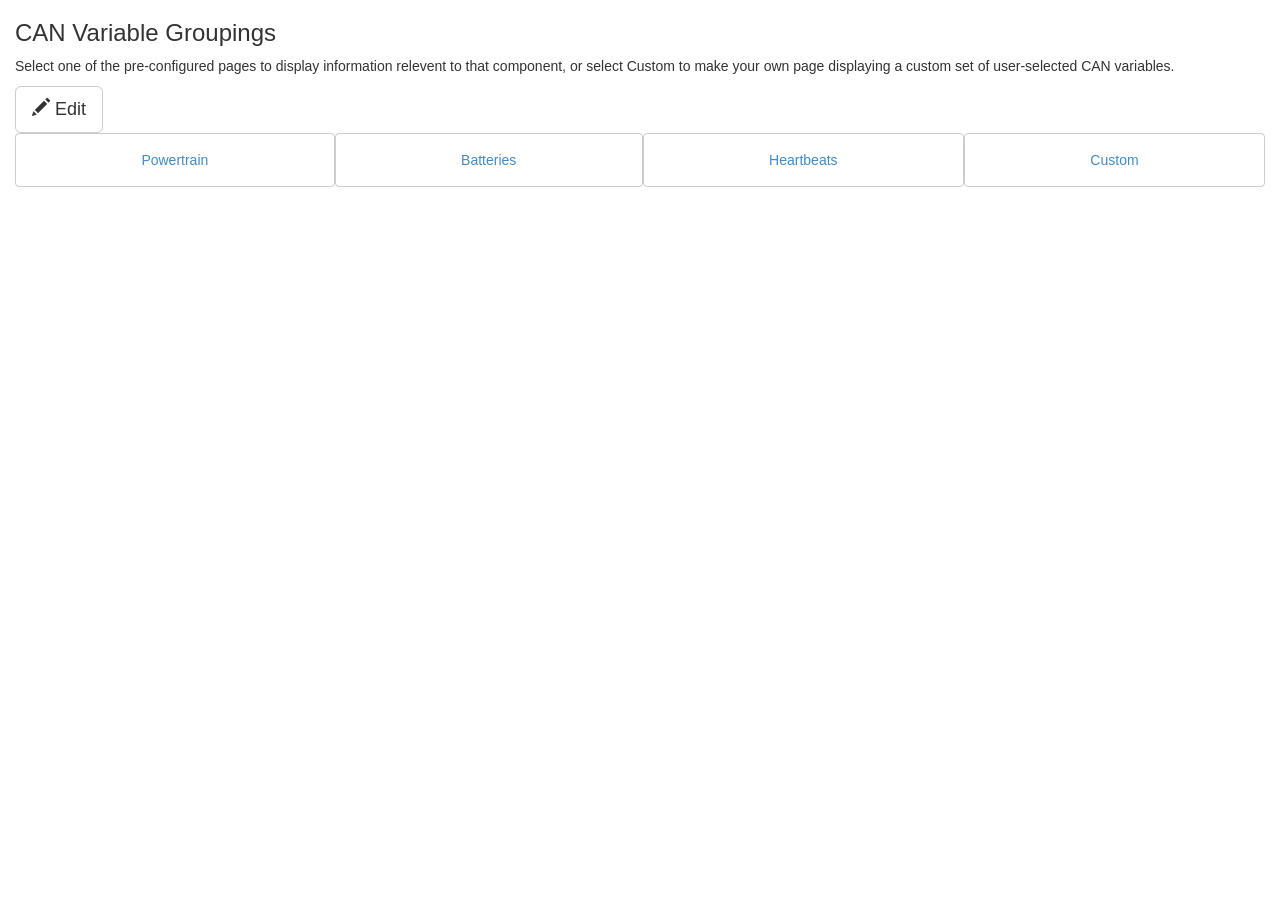
<file: var/www/html/Website/index.html>
<!DOCTYPE html>
<html lang="en">
	<head>
		<meta charset="utf-8">
		<meta http-equiv="X-UA-Compatible" content="IE=edge">
		<meta name="viewport" content="width=device-width, initial-scale=1">
		<title>Home Page</title>

		<!-- Bootstrap -->
		<link href="m_assets/css/bootstrap.min.css" rel="stylesheet">
		<link href="m_assets/css/m_styles.css" rel="stylesheet">

		<!-- HTML5 Shim and Respond.js IE8 support of HTML5 elements and media queries -->
		<!-- WARNING: Respond.js doesn't work if you view the page via file:// -->
		<!--[if lt IE 9]>
		  <script src="https://oss.maxcdn.com/html5shiv/3.7.2/html5shiv.min.js"></script>
		  <script src="https://oss.maxcdn.com/respond/1.4.2/respond.min.js"></script>
		<![endif]-->
	</head>
	<body>
		<div class="container-fluid">
			<div>
				<h3>CAN Variable Groupings</h3>
				<p>Select one of the pre-configured pages to display information relevent to that component, or select Custom to make your own page displaying a custom set of user-selected CAN variables.</p>
			</div>
			<div>
				<button type="button" class="btn btn-default btn-lg" onclick="editMode()">
					<span class="glyphicon glyphicon-pencil" aria-hidden="true"></span> Edit
				</button>
			</div>
		</div>
		<div class="container-fluid">
			<ul id="pages" class="nav nav-pills nav-justified">
				<li type="button" class="btn btn-default">
					<a href="powertrain.html">Powertrain</a>
				</li>
				<li type="button" class="btn btn-default">
					<a href="batteries.html">Batteries</a>
				</li>
				<li type="button" class="btn btn-default">
					<a href="heartbeats.html">Heartbeats</a>
				</li>
				<li type="button" class="btn btn-default">
					<a href="custom.html">Custom</a>
				</li>
			</ul>
		</div>
		<!-- Edit Mode Function -->
		<script>
			function editMode() {
				
			}
		</script>
		<script src="m_assets/js/jquery-1.11.1.min.js"></script>
		<script src="m_assets/js/bootstrap.min.js"></script>
		<script src="m_assets/js/m_status.js"></script>
	</body>
</html>
</file>
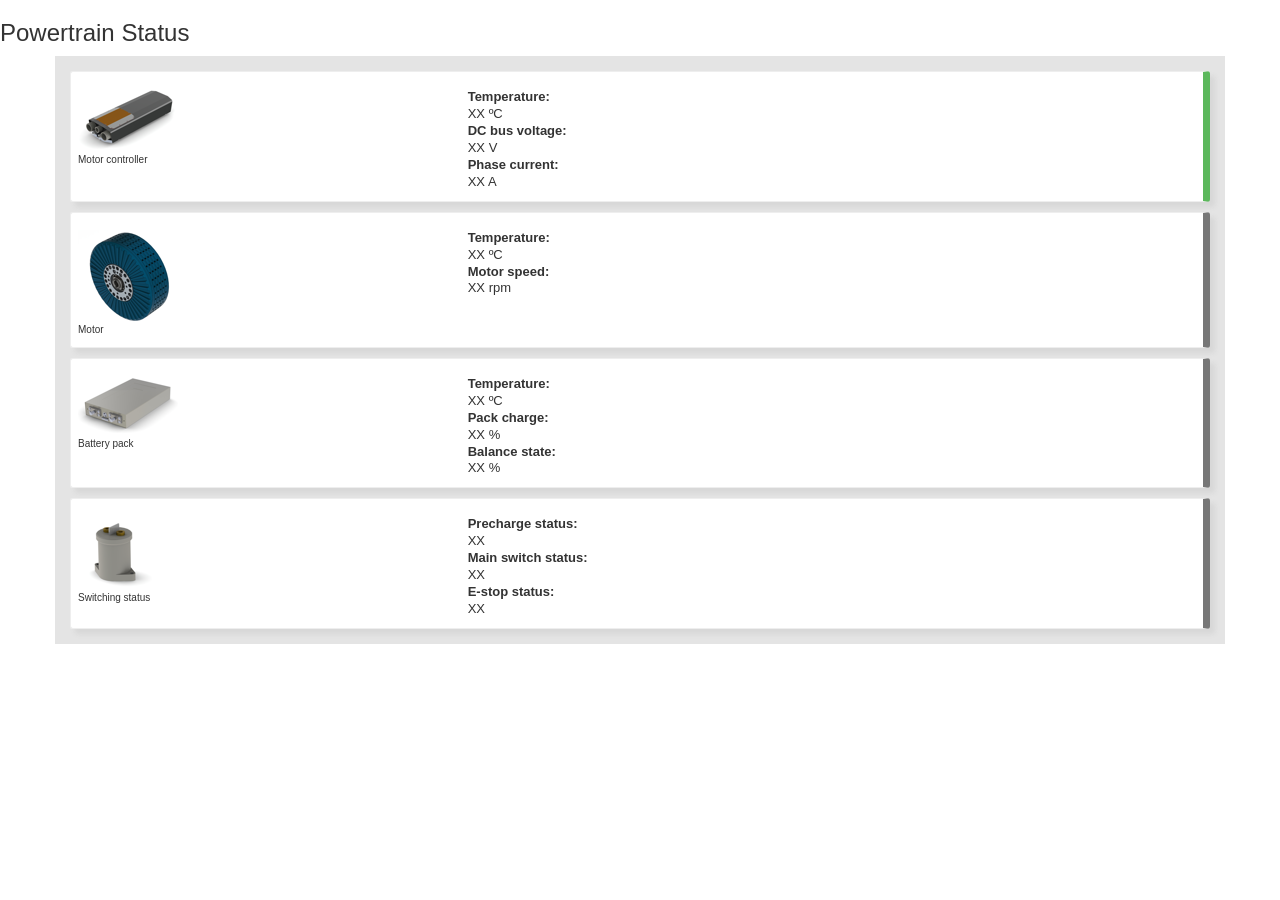
<file: var/www/html/Website/batteries.html>
<!DOCTYPE html>
<html lang="en">
  <head>
    <meta charset="utf-8">
    <meta http-equiv="X-UA-Compatible" content="IE=edge">
    <meta name="viewport" content="width=device-width, initial-scale=1">
    <title>Batteries Status</title>

    <!-- Bootstrap -->
    <link href="m_assets/css/bootstrap.min.css" rel="stylesheet">
    <link href="m_assets/css/m_styles.css" rel="stylesheet">

    <!-- HTML5 Shim and Respond.js IE8 support of HTML5 elements and media queries -->
    <!-- WARNING: Respond.js doesn't work if you view the page via file:// -->
    <!--[if lt IE 9]>
      <script src="https://oss.maxcdn.com/html5shiv/3.7.2/html5shiv.min.js"></script>
      <script src="https://oss.maxcdn.com/respond/1.4.2/respond.min.js"></script>
    <![endif]-->
  </head>
  <body>
  	<div class="alert alert-info vehicle-alert alert-hv hidden" role="alert">
  		<span class="glyphicon glyphicon-info-sign"></span>
  		 Bike HV circuit enabled
  	</div>
  	<div class="alert alert-info alert-estop vehicle-alert hidden" role="alert"><span class="glyphicon glyphicon-remove-circle"></span>
  		 Emergency stop active</div>
  	<div class="alert alert-danger alert-framefault vehicle-alert hidden" role="alert">
  		<span class="glyphicon glyphicon-warning-sign"></span>
  		High-voltage frame fault detected
  	</div>
  	<h3>Powertrain Status</h3>
  	<div class="container">
  		<!-- motor controller -->
  		<div class="row bs-callout bs-callout-success">
  			<div class="col-xs-4 system-icon-container">
  				<div class="row">
  					<div class="col-xs-12 system-icon">
  						<img src="m_assets/img/ws200_100px.png" alt="Motor controller icon" class="system-icon" />
  					</div>
  					<div class="col-xs-12 system-title" id="mc">
  						Motor controller
  					</div>
  				</div>
  			</div>
			<div class="col-xs-7 system-info">
				<div id="mc_temperature">
					<span class="system-variable-name" id="PhaseAtemp">Temperature: </span>
					<span class="system-variable-value" id="PhaseAtemp">XX</span>
					<span class="system-variable-value" id="mc_temperature_units"> ºC</span><br>
				</div>
				<div id="mc_BusVoltage">
					<span class="system-variable-name" id="BusVoltage">DC bus voltage: </span>
					<span class="system-variable-value" id="BusVoltage">XX</span>
					<span class="system-variable-value" id="mc_temperature_units"> V</span><br>
				</div>			
				<div id="mc_MotorId">
					<span class="system-variable-name" id="MotorId">Phase current: </span>
					<span class="system-variable-value" id="MotorId">XX</span>
					<span class="system-variable-value" id="mc_temperature_units"> A</span><br>
				</div>
			</div>
		</div>

  		<!-- motor -->
  		<div class="row bs-callout bs-callout-default">
  			<div class="col-xs-4 system-icon-container">
  				<div class="row">
  					<div class="col-xs-12 system-icon">
  						<img src="m_assets/img/emrax268_100px.png" alt="Motor icon" class="system-icon" />
  					</div>
  					<div class="col-xs-12 system-title" id="motor">
  						Motor
  					</div>
  				</div>
  			</div>
			<div class="col-xs-7 system-info">
				<div id="motor_MotorTemp">
						<span class="system-variable-name" id="MotorTemp">Temperature: </span>
						<span class="system-variable-value" id="MotorTemp">XX</span>
						<span class="system-variable-value" id="MotorTemp_units"> ºC</span><br>
					</div>	
				<div id="motor_MotorVelocity">
						<span class="system-variable-name" id="MotorVelocity">Motor speed: </span>
						<span class="system-variable-value" id="MotorVelocity">XX</span>
						<span class="system-variable-value" id="mc_temperature_units"> rpm</span><br>
					</div>
			</div>
		</div>
  
  		<!-- pack -->
  		<div class="row bs-callout bs-callout-default">
  			<div class="col-xs-4 system-icon-container">
  				<div class="row">
  					<div class="col-xs-12 system-icon">
  						<img src="m_assets/img/battery_100px.png" alt="Pack icon" class="system-icon" />
  					</div>
  					<div class="col-xs-12 system-title" id="pack">
  						Battery pack
  					</div>
  				</div>
  			</div>
			<div class="col-xs-7 system-info">
				<div id="pack_temperature">
						<span class="system-variable-name">Temperature: </span>
						<span class="system-variable-value" id="PackTemp">XX</span>
						<span class="system-variable-value" id="pack_temperature_units"> ºC</span><br>
					</div>
				<div id="pack_soc">
					<span class="system-variable-name" id="PackSOC">Pack charge: </span>
					<span class="system-variable-value" id="PackSOC">XX</span>
					<span class="system-variable-value" id="PackSOC_units"> %</span><br>
				</div>		
				<div id="pack_sob">
					<span class="system-variable-name" id="PackBalance">Balance state: </span>
					<span class="system-variable-value" id="PackBalance">XX</span>
					<span class="system-variable-value" id="PackBalance_units"> %</span><br>
				</div>
			</div>
		</div>
  		
  		<!-- switching -->
  		<div class="row bs-callout bs-callout-default">
  			<div class="col-xs-4 system-icon-container">
  				<div class="row">
  					<div class="col-xs-12 system-icon">
  						<img src="m_assets/img/contactor_75px.png" alt="Contactor icon" class="system-icon" />
  					</div>
  					<div class="col-xs-12 system-title" id="switching">
  						Switching status
  					</div>
  				</div>
  			</div>
				<div class="col-xs-7 system-info">
					<div id="switching_precharge">
						<span class="system-variable-name" id="PrechargeCont">Precharge status: </span>
						<span class="system-variable-value" id="PrechargeCont">XX</span>
						<span class="system-variable-value" id="switching_precharge_units"></span><br>
					</div>
					<div id="switching_main">
						<span class="system-variable-name" id="MainCont">Main switch status: </span>
						<span class="system-variable-value" id="MainCont">XX</span>
						<span class="system-variable-value" id="switching_main_units"></span><br>
					</div>
					
					<div id="switching_estop">
						<span class="system-variable-name" id="EStop">E-stop status: </span>
						<span class="system-variable-value" id="EStop">XX</span>
						<span class="system-variable-value" id="switching_estop_units"></span><br>
					</div>
				</div>
				</div>
  		</div>
  		
  	</div>

    <script src="m_assets/js/jquery-1.11.1.min.js"></script>
    <script src="m_assets/js/bootstrap.min.js"></script>
    <script src="m_assets/js/m_status.js"></script>
  </body>
</html>
</file>
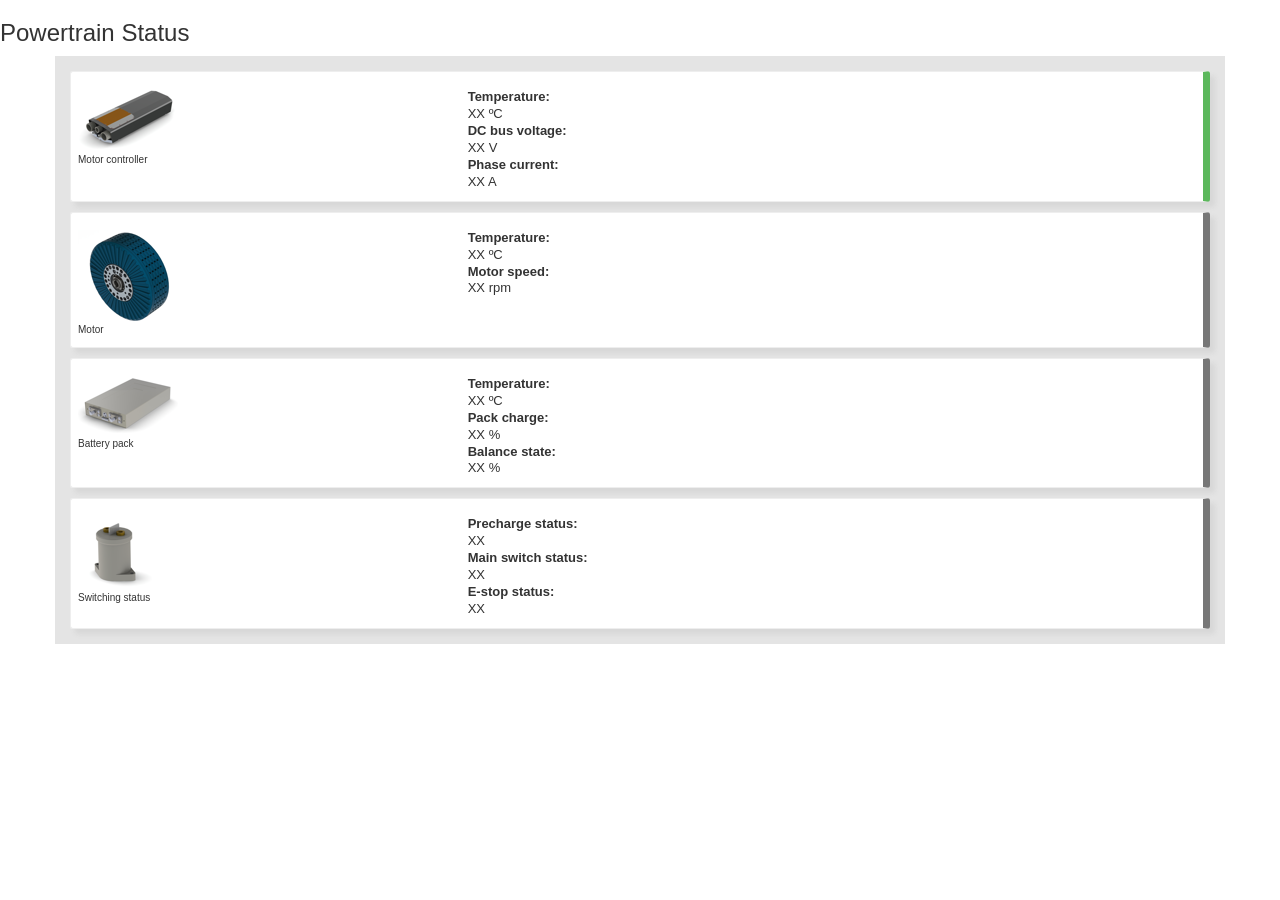
<file: var/www/html/Website/heartbeats.html>
<!DOCTYPE html>
<html lang="en">
  <head>
    <meta charset="utf-8">
    <meta http-equiv="X-UA-Compatible" content="IE=edge">
    <meta name="viewport" content="width=device-width, initial-scale=1">
    <title>Heartbeats Status</title>

    <!-- Bootstrap -->
    <link href="m_assets/css/bootstrap.min.css" rel="stylesheet">
    <link href="m_assets/css/m_styles.css" rel="stylesheet">

    <!-- HTML5 Shim and Respond.js IE8 support of HTML5 elements and media queries -->
    <!-- WARNING: Respond.js doesn't work if you view the page via file:// -->
    <!--[if lt IE 9]>
      <script src="https://oss.maxcdn.com/html5shiv/3.7.2/html5shiv.min.js"></script>
      <script src="https://oss.maxcdn.com/respond/1.4.2/respond.min.js"></script>
    <![endif]-->
  </head>
  <body>
  	<div class="alert alert-info vehicle-alert alert-hv hidden" role="alert">
  		<span class="glyphicon glyphicon-info-sign"></span>
  		 Bike HV circuit enabled
  	</div>
  	<div class="alert alert-info alert-estop vehicle-alert hidden" role="alert"><span class="glyphicon glyphicon-remove-circle"></span>
  		 Emergency stop active</div>
  	<div class="alert alert-danger alert-framefault vehicle-alert hidden" role="alert">
  		<span class="glyphicon glyphicon-warning-sign"></span>
  		High-voltage frame fault detected
  	</div>
  	<h3>Powertrain Status</h3>
  	<div class="container">
  		<!-- motor controller -->
  		<div class="row bs-callout bs-callout-success">
  			<div class="col-xs-4 system-icon-container">
  				<div class="row">
  					<div class="col-xs-12 system-icon">
  						<img src="m_assets/img/ws200_100px.png" alt="Motor controller icon" class="system-icon" />
  					</div>
  					<div class="col-xs-12 system-title" id="mc">
  						Motor controller
  					</div>
  				</div>
  			</div>
			<div class="col-xs-7 system-info">
				<div id="mc_temperature">
					<span class="system-variable-name" id="PhaseAtemp">Temperature: </span>
					<span class="system-variable-value" id="PhaseAtemp">XX</span>
					<span class="system-variable-value" id="mc_temperature_units"> ºC</span><br>
				</div>
				<div id="mc_BusVoltage">
					<span class="system-variable-name" id="BusVoltage">DC bus voltage: </span>
					<span class="system-variable-value" id="BusVoltage">XX</span>
					<span class="system-variable-value" id="mc_temperature_units"> V</span><br>
				</div>			
				<div id="mc_MotorId">
					<span class="system-variable-name" id="MotorId">Phase current: </span>
					<span class="system-variable-value" id="MotorId">XX</span>
					<span class="system-variable-value" id="mc_temperature_units"> A</span><br>
				</div>
			</div>
		</div>

  		<!-- motor -->
  		<div class="row bs-callout bs-callout-default">
  			<div class="col-xs-4 system-icon-container">
  				<div class="row">
  					<div class="col-xs-12 system-icon">
  						<img src="m_assets/img/emrax268_100px.png" alt="Motor icon" class="system-icon" />
  					</div>
  					<div class="col-xs-12 system-title" id="motor">
  						Motor
  					</div>
  				</div>
  			</div>
			<div class="col-xs-7 system-info">
				<div id="motor_MotorTemp">
						<span class="system-variable-name" id="MotorTemp">Temperature: </span>
						<span class="system-variable-value" id="MotorTemp">XX</span>
						<span class="system-variable-value" id="MotorTemp_units"> ºC</span><br>
					</div>	
				<div id="motor_MotorVelocity">
						<span class="system-variable-name" id="MotorVelocity">Motor speed: </span>
						<span class="system-variable-value" id="MotorVelocity">XX</span>
						<span class="system-variable-value" id="mc_temperature_units"> rpm</span><br>
					</div>
			</div>
		</div>
  
  		<!-- pack -->
  		<div class="row bs-callout bs-callout-default">
  			<div class="col-xs-4 system-icon-container">
  				<div class="row">
  					<div class="col-xs-12 system-icon">
  						<img src="m_assets/img/battery_100px.png" alt="Pack icon" class="system-icon" />
  					</div>
  					<div class="col-xs-12 system-title" id="pack">
  						Battery pack
  					</div>
  				</div>
  			</div>
			<div class="col-xs-7 system-info">
				<div id="pack_temperature">
						<span class="system-variable-name">Temperature: </span>
						<span class="system-variable-value" id="PackTemp">XX</span>
						<span class="system-variable-value" id="pack_temperature_units"> ºC</span><br>
					</div>
				<div id="pack_soc">
					<span class="system-variable-name" id="PackSOC">Pack charge: </span>
					<span class="system-variable-value" id="PackSOC">XX</span>
					<span class="system-variable-value" id="PackSOC_units"> %</span><br>
				</div>		
				<div id="pack_sob">
					<span class="system-variable-name" id="PackBalance">Balance state: </span>
					<span class="system-variable-value" id="PackBalance">XX</span>
					<span class="system-variable-value" id="PackBalance_units"> %</span><br>
				</div>
			</div>
		</div>
  		
  		<!-- switching -->
  		<div class="row bs-callout bs-callout-default">
  			<div class="col-xs-4 system-icon-container">
  				<div class="row">
  					<div class="col-xs-12 system-icon">
  						<img src="m_assets/img/contactor_75px.png" alt="Contactor icon" class="system-icon" />
  					</div>
  					<div class="col-xs-12 system-title" id="switching">
  						Switching status
  					</div>
  				</div>
  			</div>
				<div class="col-xs-7 system-info">
					<div id="switching_precharge">
						<span class="system-variable-name" id="PrechargeCont">Precharge status: </span>
						<span class="system-variable-value" id="PrechargeCont">XX</span>
						<span class="system-variable-value" id="switching_precharge_units"></span><br>
					</div>
					<div id="switching_main">
						<span class="system-variable-name" id="MainCont">Main switch status: </span>
						<span class="system-variable-value" id="MainCont">XX</span>
						<span class="system-variable-value" id="switching_main_units"></span><br>
					</div>
					
					<div id="switching_estop">
						<span class="system-variable-name" id="EStop">E-stop status: </span>
						<span class="system-variable-value" id="EStop">XX</span>
						<span class="system-variable-value" id="switching_estop_units"></span><br>
					</div>
				</div>
				</div>
  		</div>
  		
  	</div>

    <script src="m_assets/js/jquery-1.11.1.min.js"></script>
    <script src="m_assets/js/bootstrap.min.js"></script>
    <script src="m_assets/js/m_status.js"></script>
  </body>
</html>
</file>
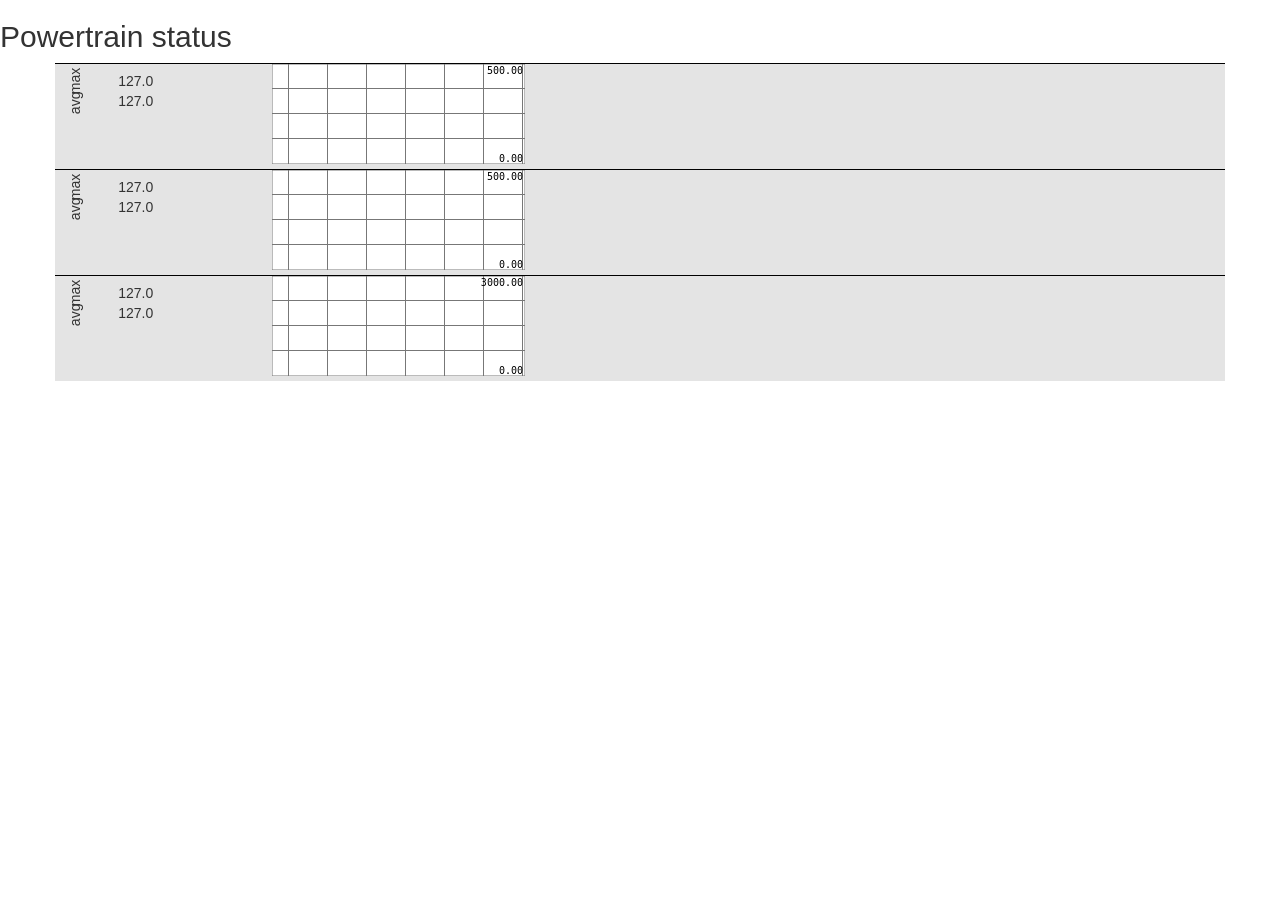
<file: var/www/html/Website/postrun.html>
<!DOCTYPE html>
<html lang="en">
  <head>
    <meta charset="utf-8">
    <meta http-equiv="X-UA-Compatible" content="IE=edge">
    <meta name="viewport" content="width=device-width, initial-scale=1">
    <title>Post-Race</title>

    <!-- Bootstrap -->
    <link href="m_assets/css/bootstrap.min.css" rel="stylesheet">
    <link href="m_assets/css/m_styles.css" rel="stylesheet">

    <!-- HTML5 Shim and Respond.js IE8 support of HTML5 elements and media queries -->
    <!-- WARNING: Respond.js doesn't work if you view the page via file:// -->
    <!--[if lt IE 9]>
      <script src="https://oss.maxcdn.com/html5shiv/3.7.2/html5shiv.min.js"></script>
      <script src="https://oss.maxcdn.com/respond/1.4.2/respond.min.js"></script>
    <![endif]-->
  </head>
  <body>
  	<div class="alert alert-info alert-hv hidden" role="alert">Bike is HV!</div>
  	<h2>Powertrain status</h2>
  	<div class="container">
  		<!-- bus voltage -->
  		<div class="row system">
  			<div class="col-xs-2 system-icon-container">
  				<div class="row">
  					<div class="col-xs-3 value-label-vertical rotate">max</div>
  					<div class="col-xs-9 postrun-value" id="BusVoltage_Current">127.0</div>
  				</div>
  				<div class="row">
  					<div class="col-xs-3 value-label-vertical rotate">avg</div>
  					<div class="col-xs-9 postrun-value" id="BusVoltage_Avg">127.0</div>
  				</div>
  			</div>
			<div class="col-xs-8 system-plot">
				<canvas id="BusVoltage" width="253px" height="100"></canvas>
			</div>
  		</div>
  		
  		<!-- bus current -->
  		<div class="row system">
  			<div class="col-xs-2 system-icon-container">
  				<div class="row">
  					<div class="col-xs-3 value-label-vertical rotate">max</div>
  					<div class="col-xs-9 postrun-value" id="MotorId_Current">127.0</div>
  				</div>
  				<div class="row">
  					<div class="col-xs-3 value-label-vertical rotate">avg</div>
  					<div class="col-xs-9 postrun-value" id="MotorId_Avg">127.0</div>
  				</div>
  			</div>
			<div class="col-xs-8 system-plot">
				<canvas id="MotorId" width="253px" height="100"></canvas>
			</div>
  		</div>
  		
  		<!-- motor speed -->
  		<div class="row system">
  			<div class="col-xs-2 system-icon-container">
  				<div class="row">
  					<div class="col-xs-3 value-label-vertical rotate">max</div>
  					<div class="col-xs-9 postrun-value" id="MotorVelocity_Current">127.0</div>
  				</div>
  				<div class="row">
  					<div class="col-xs-3 value-label-vertical rotate">avg</div>
  					<div class="col-xs-9 postrun-value" id="MotorVelocity_Avg">127.0</div>
  				</div>
  			</div>
			<div class="col-xs-8 system-plot">
				<canvas id="MotorVelocity" width="253px" height="100"></canvas>
			</div>
  		</div>
  		
  	</div>

	
    <script src="m_assets/js/jquery-1.11.1.min.js"></script>
    <script type="text/javascript" src="m_assets/js/live_charts.js"></script>
	<script type="text/javascript" src="m_assets/js/smoothie.js"></script>
    <script src="m_assets/js/bootstrap.min.js"></script>
    <script src="m_assets/js/m_status.js"></script>
  </body>
</html>
</file>
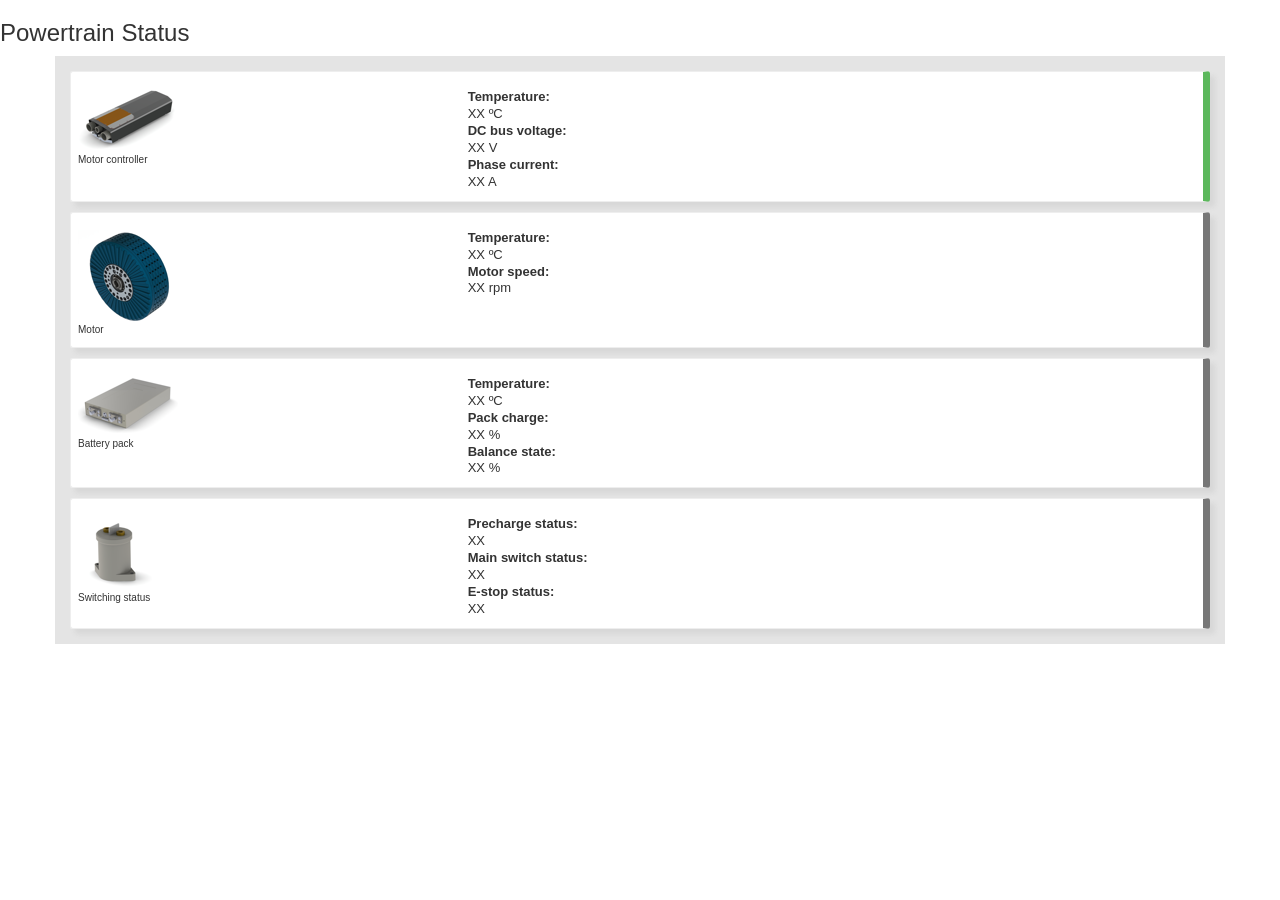
<file: var/www/html/Website/powertrain.html>
<!DOCTYPE html>
<html lang="en">
  <head>
    <meta charset="utf-8">
    <meta http-equiv="X-UA-Compatible" content="IE=edge">
    <meta name="viewport" content="width=device-width, initial-scale=1">
    <title>Powertrain Status</title>

    <!-- Bootstrap -->
    <link href="m_assets/css/bootstrap.min.css" rel="stylesheet">
    <link href="m_assets/css/m_styles.css" rel="stylesheet">

    <!-- HTML5 Shim and Respond.js IE8 support of HTML5 elements and media queries -->
    <!-- WARNING: Respond.js doesn't work if you view the page via file:// -->
    <!--[if lt IE 9]>
      <script src="https://oss.maxcdn.com/html5shiv/3.7.2/html5shiv.min.js"></script>
      <script src="https://oss.maxcdn.com/respond/1.4.2/respond.min.js"></script>
    <![endif]-->
  </head>
  <body>
  	<div class="alert alert-info vehicle-alert alert-hv hidden" role="alert">
  		<span class="glyphicon glyphicon-info-sign"></span>
  		 Bike HV circuit enabled
  	</div>
  	<div class="alert alert-info alert-estop vehicle-alert hidden" role="alert"><span class="glyphicon glyphicon-remove-circle"></span>
  		 Emergency stop active</div>
  	<div class="alert alert-danger alert-framefault vehicle-alert hidden" role="alert">
  		<span class="glyphicon glyphicon-warning-sign"></span>
  		High-voltage frame fault detected
  	</div>
  	<h3>Powertrain Status</h3>
  	<div class="container">
  		<!-- motor controller -->
  		<div class="row bs-callout bs-callout-success">
  			<div class="col-xs-4 system-icon-container">
  				<div class="row">
  					<div class="col-xs-12 system-icon">
  						<img src="m_assets/img/ws200_100px.png" alt="Motor controller icon" class="system-icon" />
  					</div>
  					<div class="col-xs-12 system-title" id="mc">
  						Motor controller
  					</div>
  				</div>
  			</div>
			<div class="col-xs-7 system-info">
				<div id="mc_temperature">
					<span class="system-variable-name" id="PhaseAtemp">Temperature: </span>
					<span class="system-variable-value" id="PhaseAtemp">XX</span>
					<span class="system-variable-value" id="mc_temperature_units"> ºC</span><br>
				</div>
				<div id="mc_BusVoltage">
					<span class="system-variable-name" id="BusVoltage">DC bus voltage: </span>
					<span class="system-variable-value" id="BusVoltage">XX</span>
					<span class="system-variable-value" id="mc_temperature_units"> V</span><br>
				</div>			
				<div id="mc_MotorId">
					<span class="system-variable-name" id="MotorId">Phase current: </span>
					<span class="system-variable-value" id="MotorId">XX</span>
					<span class="system-variable-value" id="mc_temperature_units"> A</span><br>
				</div>
			</div>
		</div>

  		<!-- motor -->
  		<div class="row bs-callout bs-callout-default">
  			<div class="col-xs-4 system-icon-container">
  				<div class="row">
  					<div class="col-xs-12 system-icon">
  						<img src="m_assets/img/emrax268_100px.png" alt="Motor icon" class="system-icon" />
  					</div>
  					<div class="col-xs-12 system-title" id="motor">
  						Motor
  					</div>
  				</div>
  			</div>
			<div class="col-xs-7 system-info">
				<div id="motor_MotorTemp">
						<span class="system-variable-name" id="MotorTemp">Temperature: </span>
						<span class="system-variable-value" id="MotorTemp">XX</span>
						<span class="system-variable-value" id="MotorTemp_units"> ºC</span><br>
					</div>	
				<div id="motor_MotorVelocity">
						<span class="system-variable-name" id="MotorVelocity">Motor speed: </span>
						<span class="system-variable-value" id="MotorVelocity">XX</span>
						<span class="system-variable-value" id="mc_temperature_units"> rpm</span><br>
					</div>
			</div>
		</div>
  
  		<!-- pack -->
  		<div class="row bs-callout bs-callout-default">
  			<div class="col-xs-4 system-icon-container">
  				<div class="row">
  					<div class="col-xs-12 system-icon">
  						<img src="m_assets/img/battery_100px.png" alt="Pack icon" class="system-icon" />
  					</div>
  					<div class="col-xs-12 system-title" id="pack">
  						Battery pack
  					</div>
  				</div>
  			</div>
			<div class="col-xs-7 system-info">
				<div id="pack_temperature">
						<span class="system-variable-name">Temperature: </span>
						<span class="system-variable-value" id="PackTemp">XX</span>
						<span class="system-variable-value" id="pack_temperature_units"> ºC</span><br>
					</div>
				<div id="pack_soc">
					<span class="system-variable-name" id="PackSOC">Pack charge: </span>
					<span class="system-variable-value" id="PackSOC">XX</span>
					<span class="system-variable-value" id="PackSOC_units"> %</span><br>
				</div>		
				<div id="pack_sob">
					<span class="system-variable-name" id="PackBalance">Balance state: </span>
					<span class="system-variable-value" id="PackBalance">XX</span>
					<span class="system-variable-value" id="PackBalance_units"> %</span><br>
				</div>
			</div>
		</div>
  		
  		<!-- switching -->
  		<div class="row bs-callout bs-callout-default">
  			<div class="col-xs-4 system-icon-container">
  				<div class="row">
  					<div class="col-xs-12 system-icon">
  						<img src="m_assets/img/contactor_75px.png" alt="Contactor icon" class="system-icon" />
  					</div>
  					<div class="col-xs-12 system-title" id="switching">
  						Switching status
  					</div>
  				</div>
  			</div>
				<div class="col-xs-7 system-info">
					<div id="switching_precharge">
						<span class="system-variable-name" id="PrechargeCont">Precharge status: </span>
						<span class="system-variable-value" id="PrechargeCont">XX</span>
						<span class="system-variable-value" id="switching_precharge_units"></span><br>
					</div>
					<div id="switching_main">
						<span class="system-variable-name" id="MainCont">Main switch status: </span>
						<span class="system-variable-value" id="MainCont">XX</span>
						<span class="system-variable-value" id="switching_main_units"></span><br>
					</div>
					
					<div id="switching_estop">
						<span class="system-variable-name" id="EStop">E-stop status: </span>
						<span class="system-variable-value" id="EStop">XX</span>
						<span class="system-variable-value" id="switching_estop_units"></span><br>
					</div>
				</div>
				</div>
  		</div>
  		
  	</div>

    <script src="m_assets/js/jquery-1.11.1.min.js"></script>
    <script src="m_assets/js/bootstrap.min.js"></script>
    <script src="m_assets/js/m_status.js"></script>
  </body>
</html>
</file>
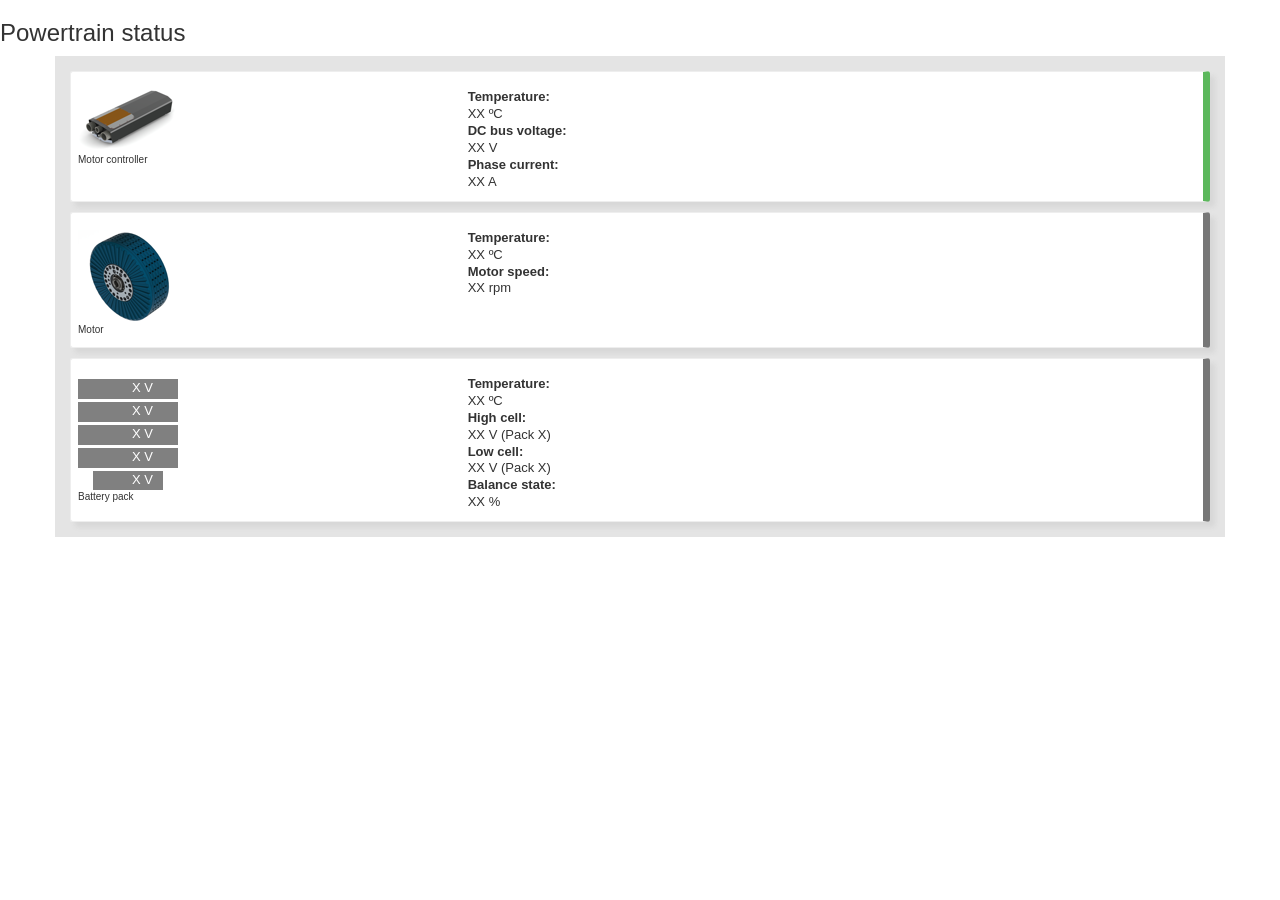
<file: var/www/html/Website/pretty_bms.html>
<!DOCTYPE html>
<html lang="en">
  <head>
    <meta charset="utf-8">
    <meta http-equiv="X-UA-Compatible" content="IE=edge">
    <meta name="viewport" content="width=device-width, initial-scale=1">
    <title>Powertrain status</title>

    <!-- Bootstrap -->
    <link href="m_assets/css/bootstrap.min.css" rel="stylesheet">
    <link href="m_assets/css/m_styles.css" rel="stylesheet">

    <!-- HTML5 Shim and Respond.js IE8 support of HTML5 elements and media queries -->
    <!-- WARNING: Respond.js doesn't work if you view the page via file:// -->
    <!--[if lt IE 9]>
      <script src="https://oss.maxcdn.com/html5shiv/3.7.2/html5shiv.min.js"></script>
      <script src="https://oss.maxcdn.com/respond/1.4.2/respond.min.js"></script>
    <![endif]-->
  </head>
  <body>
  	<div class="alert alert-info vehicle-alert alert-hv hidden" role="alert">
  		<span class="glyphicon glyphicon-info-sign"></span>
  		 Bike HV circuit enabled
  	</div>
  	<div class="alert alert-info alert-estop vehicle-alert hidden" role="alert"><span class="glyphicon glyphicon-remove-circle"></span>
  		 Emergency stop active</div>
  	<div class="alert alert-danger alert-framefault vehicle-alert hidden" role="alert">
  		<span class="glyphicon glyphicon-warning-sign"></span>
  		High-voltage frame fault detected
  	</div>
  	<h3>Powertrain status</h3>
  	<div class="container">
  		<!-- motor controller -->
  		<div class="row bs-callout bs-callout-success">
  			<div class="col-xs-4 system-icon-container">
  				<div class="row">
  					<div class="col-xs-12 system-icon">
  						<img src="m_assets/img/ws200_100px.png" alt="Motor controller icon" class="system-icon" />
  					</div>
  					<div class="col-xs-12 system-title" id="mc">
  						Motor controller
  					</div>
  				</div>
  			</div>
			<div class="col-xs-7 system-info">
				<div id="mc_temperature">
					<span class="system-variable-name" id="PhaseAtemp">Temperature: </span>
					<span class="system-variable-value" id="PhaseAtemp">XX</span>
					<span class="system-variable-value" id="mc_temperature_units"> ºC</span><br>
				</div>
				<div id="mc_BusVoltage">
					<span class="system-variable-name" id="BusVoltage">DC bus voltage: </span>
					<span class="system-variable-value" id="BusVoltage">XX</span>
					<span class="system-variable-value" id="mc_temperature_units"> V</span><br>
				</div>			
				<div id="mc_MotorId">
					<span class="system-variable-name" id="MotorId">Phase current: </span>
					<span class="system-variable-value" id="MotorId">XX</span>
					<span class="system-variable-value" id="mc_temperature_units"> A</span><br>
				</div>
			</div>
		</div>

  		<!-- motor -->
  		<div class="row bs-callout bs-callout-default">
  			<div class="col-xs-4 system-icon-container">
  				<div class="row">
  					<div class="col-xs-12 system-icon">
  						<img src="m_assets/img/emrax268_100px.png" alt="Motor icon" class="system-icon" />
  					</div>
  					<div class="col-xs-12 system-title" id="motor">
  						Motor
  					</div>
  				</div>
  			</div>
			<div class="col-xs-7 system-info">
				<div id="motor_MotorTemp">
						<span class="system-variable-name" id="MotorTemp">Temperature: </span>
						<span class="system-variable-value" id="MotorTemp">XX</span>
						<span class="system-variable-value" id="MotorTemp_units"> ºC</span><br>
					</div>	
				<div id="motor_MotorVelocity">
						<span class="system-variable-name" id="MotorVelocity">Motor speed: </span>
						<span class="system-variable-value" id="MotorVelocity">XX</span>
						<span class="system-variable-value" id="mc_temperature_units"> rpm</span><br>
					</div>
			</div>
		</div>
  
  		<!-- pack -->
  		<div class="row bs-callout bs-callout-default">
  			<div class="col-xs-4 system-icon-container">
  				<div class="row">
  					<div class="col-xs-12 system-icon">
  						<p class="battery-shelf-full" id="battery-shelf-1">X V</p>
  						<p class="battery-shelf-full" id="battery-shelf-2">X V</p>
  						<p class="battery-shelf-full" id="battery-shelf-3">X V</p>
  						<p class="battery-shelf-full" id="battery-shelf-4">X V</p>
  						<p class="battery-shelf-half" id="battery-shelf-5">X V</p>
  					</div>
  					<div class="col-xs-12 system-title" id="pack">
  						Battery pack
  					</div>
  				</div>
  			</div>
			<div class="col-xs-7 system-info">
				<div id="pack_temperature">
						<span class="system-variable-name">Temperature: </span>
						<span class="system-variable-value" id="PackTemp">XX</span>
						<span class="system-variable-value" id="pack_temperature_units"> ºC</span><br>
					</div>
				<div id="pack_highcell">
					<span class="system-variable-name">High cell: </span>
					<span class="system-variable-value" id="pack_highcell">XX</span>
					<span class="system-variable-value" id="pack_highcell_Units"> V</span>
					(Pack <span class="system-variable-value" id="pack_highcell_packnum">X</span>) <br>
				</div>	
				
				<div id="pack_lowcell">
					<span class="system-variable-name">Low cell: </span>
					<span class="system-variable-value" id="pack_lowcell">XX</span>
					<span class="system-variable-value" id="pack_lowcell_Units"> V</span>
					(Pack <span class="system-variable-value" id="pack_lowcell_packnum">X</span>) <br>
				</div>	
					
				<div id="pack_sob">
					<span class="system-variable-name" id="PackBalance">Balance state: </span>
					<span class="system-variable-value" id="PackBalance">XX</span>
					<span class="system-variable-value" id="PackBalance_units"> %</span><br>
				</div>
			</div>
		</div>

  		
  	</div>

    <script src="m_assets/js/jquery-1.11.1.min.js"></script>
    <script src="m_assets/js/bootstrap.min.js"></script>
    <script src="m_assets/js/m_status.js"></script>
  </body>
</html>
</file>
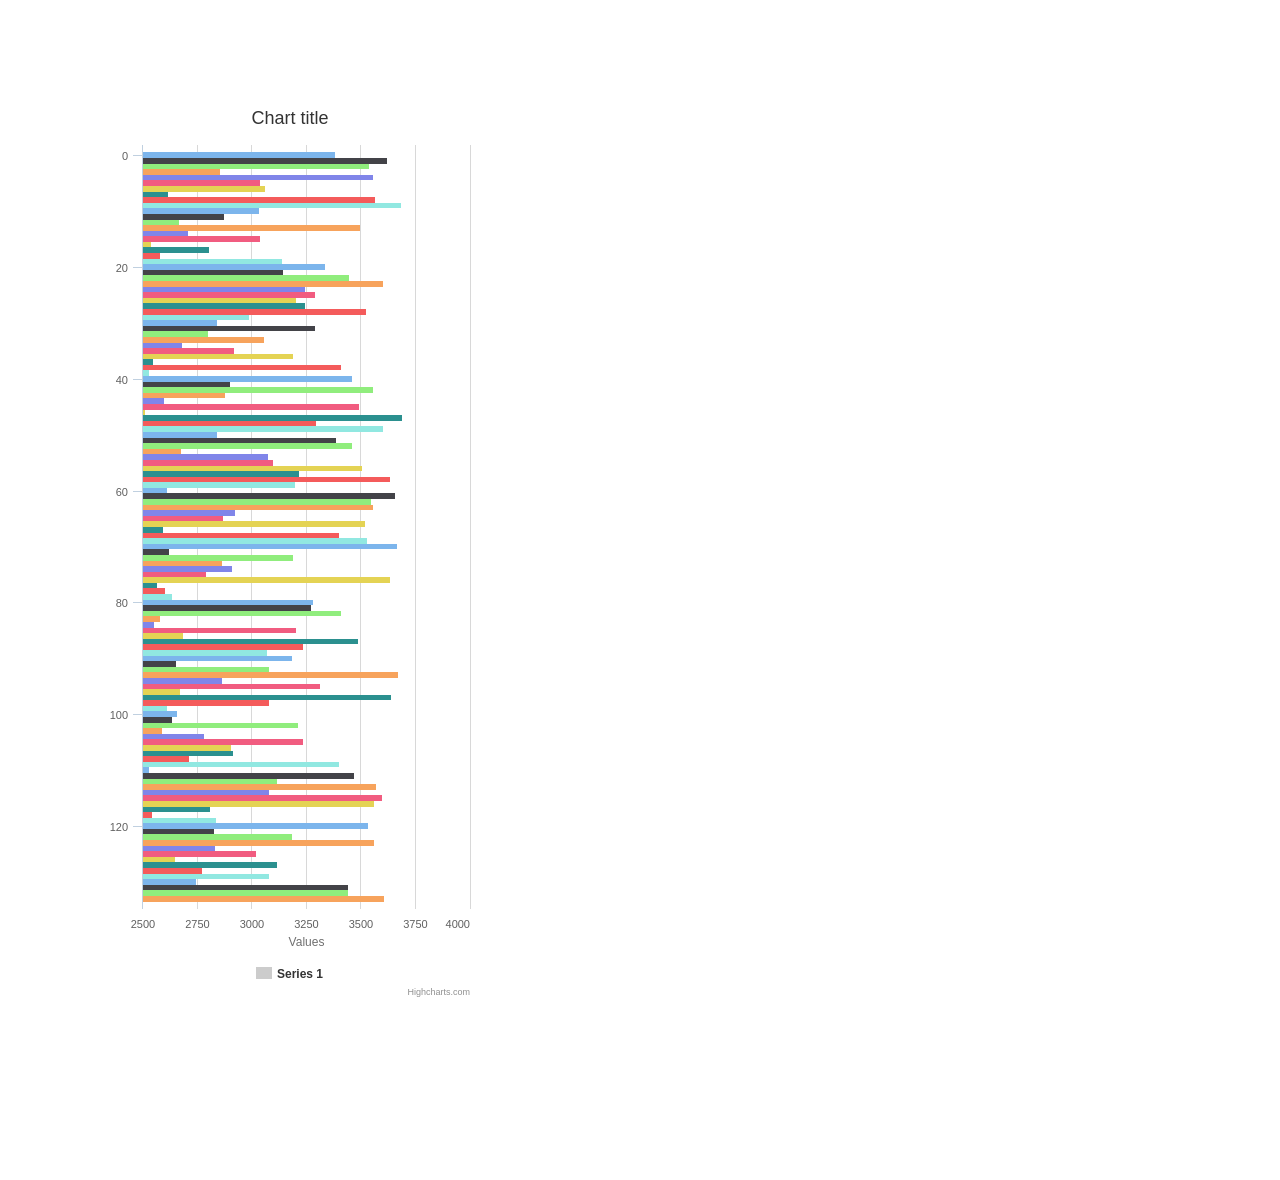
<file: var/www/html/Website/pretty_dashboard.html>
<!DOCTYPE html>
<html lang="en">
  <head>
    <meta charset="utf-8">
    <meta http-equiv="X-UA-Compatible" content="IE=edge">
    <meta name="viewport" content="width=device-width, initial-scale=1">
    <title>Powertrain status</title>

    <!-- Bootstrap -->
    <link href="m_assets/css/bootstrap.min.css" rel="stylesheet">
    <link href="m_assets/css/dashboard.css" rel="stylesheet">

    <!-- HTML5 Shim and Respond.js IE8 support of HTML5 elements and media queries -->
    <!-- WARNING: Respond.js doesn't work if you view the page via file:// -->
    <!--[if lt IE 9]>
      <script src="https://oss.maxcdn.com/html5shiv/3.7.2/html5shiv.min.js"></script>
      <script src="https://oss.maxcdn.com/respond/1.4.2/respond.min.js"></script>
    <![endif]-->
  </head>
  <body>
  	
  	<div id="screen_border">
	  	<div class="row">
	  		<div class="col-xs-12" id="cellVoltageChart"></div>
	  	</div>
	</div>
	
    <script src="m_assets/js/jquery-1.11.1.min.js"></script>
    <script src="m_assets/js/bootstrap.min.js"></script>
    <script src="m_assets/js/cell_functions.js"></script>
    <script src="m_assets/js/dashboard.js"></script>
     <script src="m_assets/js/highcharts.js"></script>
  </body>
</html>
</file>
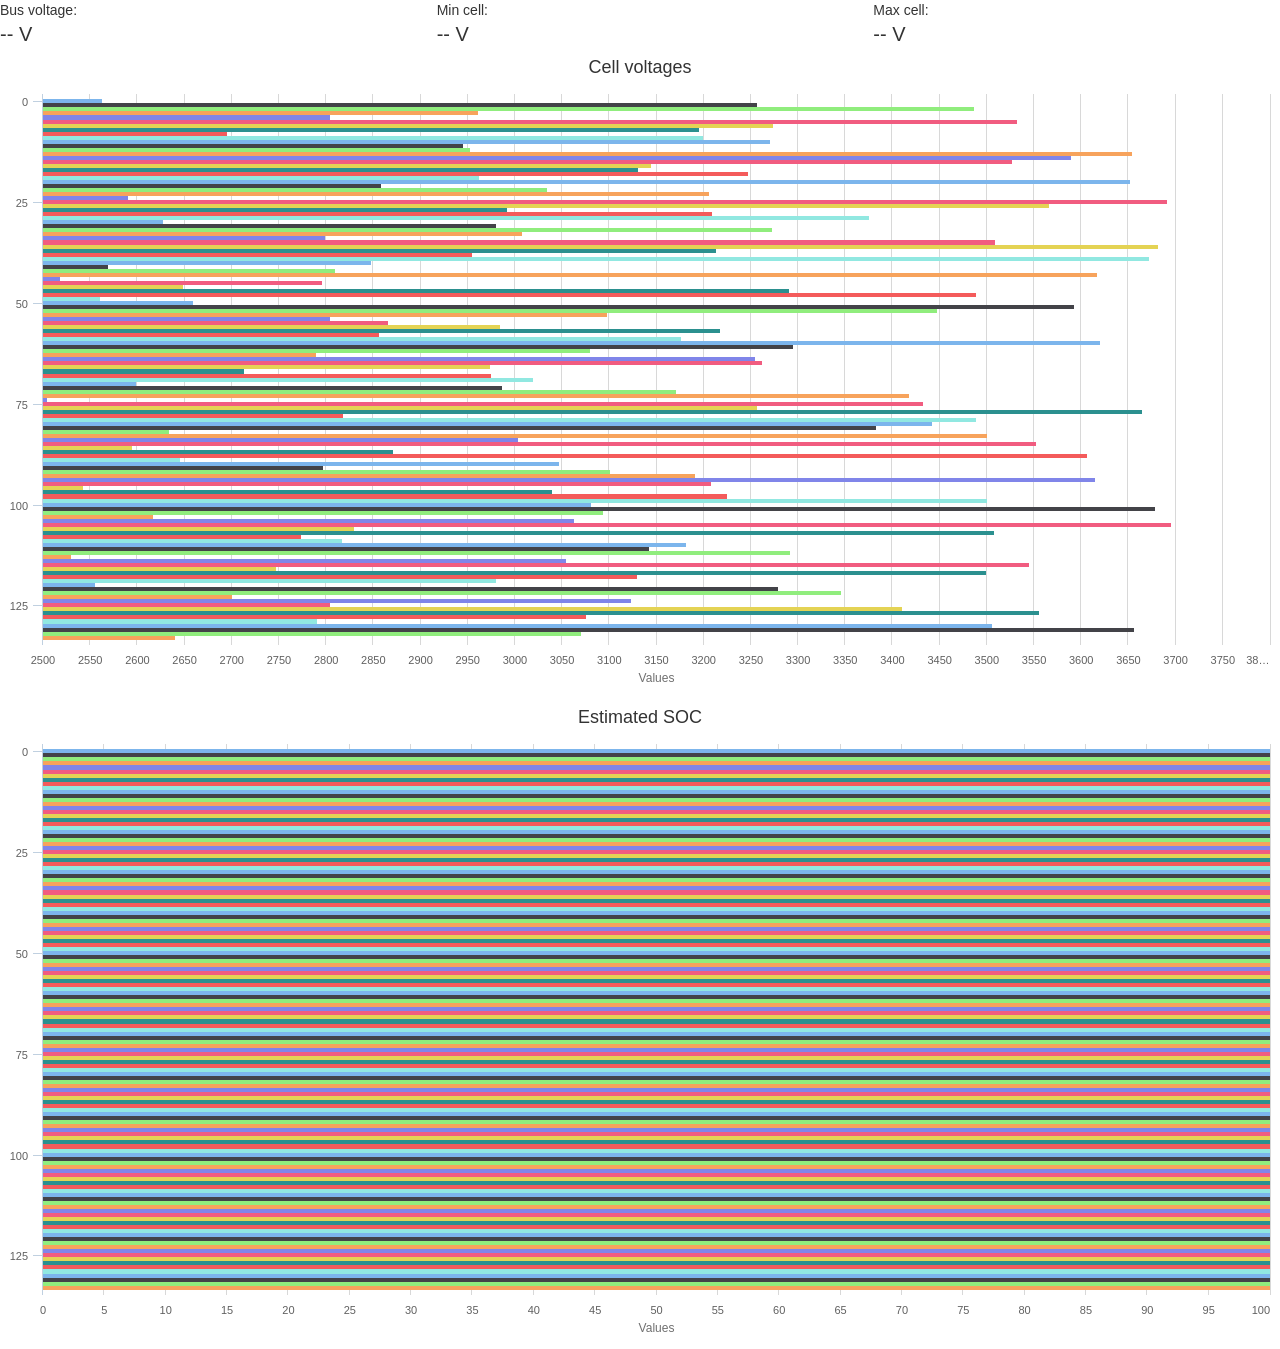
<file: var/www/html/Website/pretty_pack.html>
<!DOCTYPE html>
<html lang="en">
  <head>
    <meta charset="utf-8">
    <meta http-equiv="X-UA-Compatible" content="IE=edge">
    <meta name="viewport" content="width=device-width, initial-scale=1">
    <title>Powertrain status</title>

    <!-- Bootstrap -->
    <link href="m_assets/css/bootstrap.min.css" rel="stylesheet">
    <link href="m_assets/css/pack.css" rel="stylesheet">

    <!-- HTML5 Shim and Respond.js IE8 support of HTML5 elements and media queries -->
    <!-- WARNING: Respond.js doesn't work if you view the page via file:// -->
    <!--[if lt IE 9]>
      <script src="https://oss.maxcdn.com/html5shiv/3.7.2/html5shiv.min.js"></script>
      <script src="https://oss.maxcdn.com/respond/1.4.2/respond.min.js"></script>
    <![endif]-->
  </head>
  <body>
  	<div id="error_overlay">
  		<p class="error_overlay_text">Lost connection...</p>
  	</div>
  	
  	<div id="screen_border">
  		<div class="row">
  			<div class="col-xs-4" id="packVoltageBox">
  				Bus voltage:<br>
  				<span class="hud-value-number" id="bus-voltage">-- V</span>
  			</div>
  			<div class="col-xs-4" id="minCellBox">
  				Min cell:<br>
  				<span class="hud-value-number" id="min-cell-voltage">-- V</span>
  			</div>
  			<div class="col-xs-4" id="maxCellBox">
  				Max cell:<br>
  				<span class="hud-value-number" id="max-cell-voltage">-- V</span>
  			</div>
  		</div>
	  	<div class="row">
	  		<div class="col-xs-12" id="cellVoltageChart"></div>
	  	</div>
	  	
	  	<div class="row">
	  		<div class="col-xs-12" id="cellSOCChart"></div>
	  	</div>
	</div>
	
    <script src="m_assets/js/jquery-1.11.1.min.js"></script>
    <script src="m_assets/js/bootstrap.min.js"></script>
    <script src="m_assets/js/cell_functions.js"></script>
    <script src="m_assets/js/pack.js"></script>
     <script src="m_assets/js/highcharts.js"></script>
  </body>
</html>
</file>
<file: var/www/html/Website/m_assets/css/m_styles.css>
/*!
 * CSS for mobile interface
 *
 */

.system-status-indicator {
  background-color: green;
  max-width: 10px;
  padding: 0;
  height: 80px;
}

/* *** Battery pack "color shelves" visualization. *** */
p.battery-shelf-full{
	display: block;
	margin: 0px;
	margin-top: 3px;
	margin-bottom: 3px;
	padding-left: 6px;
	padding-right: 25px;
	width: 100px;
	height: 20px;
	font-size: small;
	text-align: right;
	color: white;
	background-color:grey;
}

p.battery-shelf-half{
	display: block;
	margin-left: 15px;
	margin-right: 15px;
	margin-top: 3px;
	margin-bottom: 3px;
	padding-left: 6px;
	padding-right: 10px;
	width: 70px;
	font-size: small;
	text-align: right;
	color: white;
	background-color: grey;
}

.container{
	background-color: rgb(228, 228, 228);
}

.row.system{
	border-top: 1px black solid;
}

/* System icon and info blocks */
.system-icon-container{
	margin: 7px 0px 0px 7px;
	padding: 0px 0px 0px 0px;
}
.system-title{
	font-size: x-small;
	text-align: left;
}

.rotate{
    -webkit-transform: rotate(270deg);
    -moz-transform: rotate(270deg);
    -o-transform: rotate(270deg);
    -ms-transform: rotate(270deg);
    transform: rotate(270deg);
}

/* System status */
.system-info{
	margin-top: 7px;
	font-size: small;
	line-height: 130%;
}

.system-variable-name{
	font-weight: bold;
	display: block;
}

/* Alerts */
.vehicle-alert{
	text-align: center;
	font-size: large;
	font-weight: 500;
	padding-top: 3px;
	padding-bottom: 0;
}

/* Side notes for calling out things
-------------------------------------------------- */
 
.bs-callout {
    padding: 10px 8px 10px 0px;
    margin: 15px 0;
    border: 1px solid #eee;
    border-right-width: 7px;
    border-radius: 3px;
    background-color: white;
    
    box-shadow: 5px 5px 5px rgba(128, 128, 128, 0.13);
}
.bs-callout h4 {
    margin-top: 0;
    margin-bottom: 5px;
}
.bs-callout p:last-child {
    margin-bottom: 0;
}
.bs-callout code {
    border-radius: 3px;
}
.bs-callout+.bs-callout {
    margin-top: -5px;
}
.bs-callout-default {
    border-right-color: #777;
}
.bs-callout-default h4 {
    color: #777;
}
.bs-callout-primary {
    border-right-color: #428bca;
}
.bs-callout-primary h4 {
    color: #428bca;
}
.bs-callout-success {
    border-right-color: #5cb85c;
}
.bs-callout-success h4 {
    color: #5cb85c;
}
.bs-callout-danger {
    border-right-color: #d9534f;
}
.bs-callout-danger h4 {
    color: #d9534f;
}
.bs-callout-warning {
    border-right-color: #f0ad4e;
}
.bs-callout-warning h4 {
    color: #f0ad4e;
}
.bs-callout-info {
    border-right-color: #5bc0de;
}
.bs-callout-info h4 {
    color: #5bc0de;
}
</file>
<file: var/www/html/Website/m_assets/css/dashboard.css>
#screen_border{
	margin: 100px;
	height: 980px
}
</file>
<file: var/www/html/Website/m_assets/css/pack.css>
#error_overlay{
	position: absolute;
	width: 100vh;
	height: 120vh;
	background-color: rgba(0,0,0,0.4);
	z-index: 100;
	display: none;
}
.error_overlay_text{
	margin-left: 5%;
	margin-right: 5%;
	width: 50%;
	text-align: center;
	margin-top: auto;
	margin-bottom: auto;
	font-size: 30px;
	color: white;
	position: relative;
	top: 30%;
	transform: 			translateY(-50%);
}
.hud-value-number{
	font-size: 20px;
	text-align: center;
}
</file>
